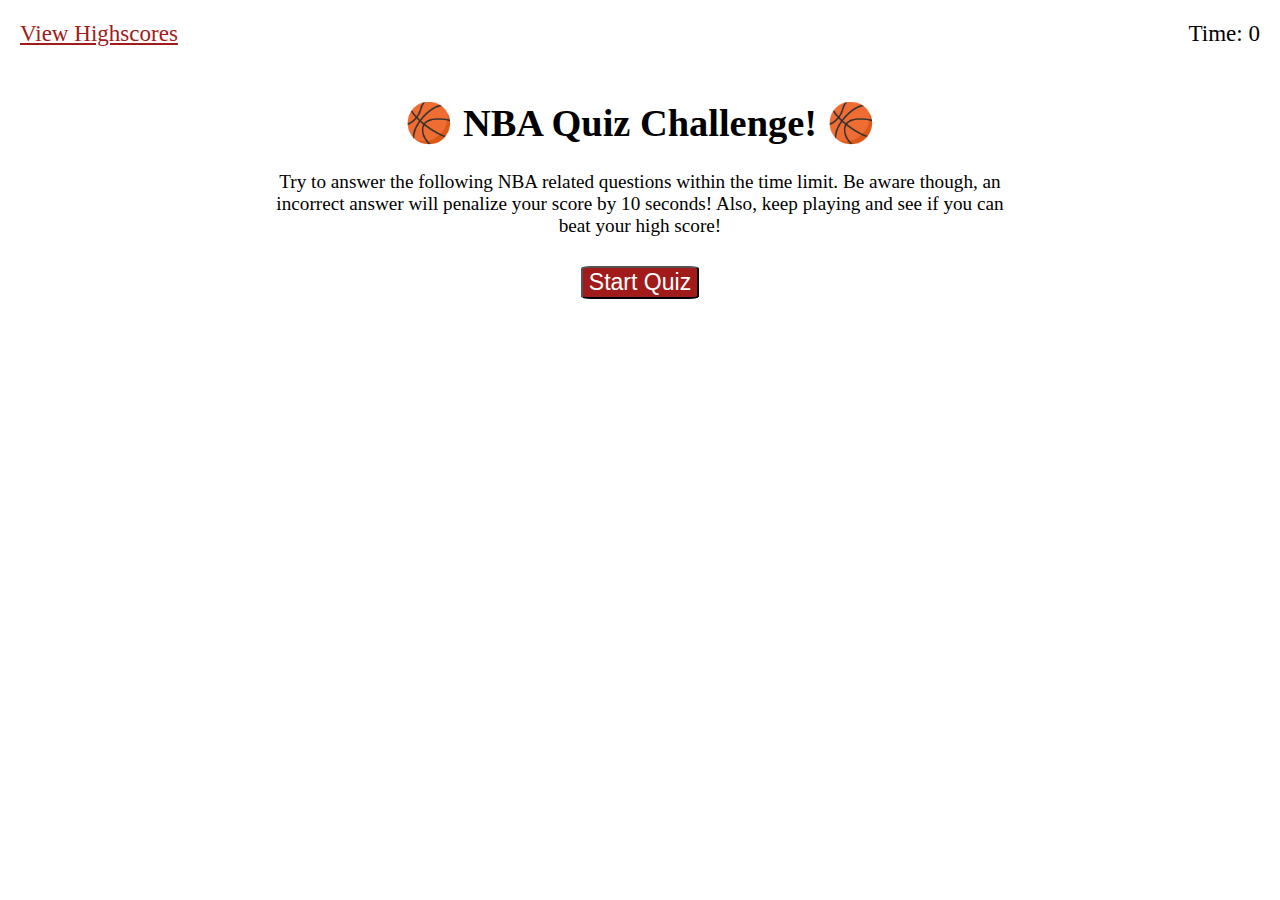
<file: index.html>
<!DOCTYPE html>
<html lang="en">
<head>
    <meta charset="UTF-8">
    <meta http-equiv="X-UA-Compatible" content="IE=edge">
    <meta name="viewport" content="width=device-width, initial-scale=1.0">
    <title>NBA Quiz Challenge</title>

    <!-- linked css -->
    <link rel="stylesheet" href="./Assets/style.css"/>

</head>

<body>
    <div class="scores">
        <a href="highscores.html">View Highscores</a>
    </div>

    <div class="timer">Time: 
        <span id="time">0</span>
    </div>

    <!-- wrapping header to organize page -->
    <header class="page-wrapper">
        <div class ="start" id="start-screen">
            <h1>🏀 NBA Quiz Challenge! 🏀</h1>
            <p>
                Try to answer the following NBA related questions within the time limit. 
                Be aware though, an incorrect answer will penalize your score by 10 seconds! 
                Also, keep playing and see if you can beat your high score!
            </p>

            <button id="start">Start Quiz</button>
        </div>

        <!-- hiding questions until called upon -->
        <div id="questions" class="hide">
            <h2 id="questions-title"></h2>
            <div id="choices" class="choices"></div>
        </div>
    </header>

    <!-- hiding end-screen until called upon -->
    <div id="end" class="hide">
        <h2>You Finished!</h2>
        <p>Your final score is <span id="final-score"></span>.</p>
        <p>
            Enter initials: <input type="text" id="initials" max="3"/>
            <button id="submit">Submit</button>
        </p>
    </div>
    <!-- hiding question feedback until called upon -->
    <div id="feedback" class="feedback hide"></div>

    <!-- linked both js pages -->
    <script src="JavaScript/questions.js"></script>
    <script src="JavaScript/logic.js"></script>
    
</body>

</html>
</file>
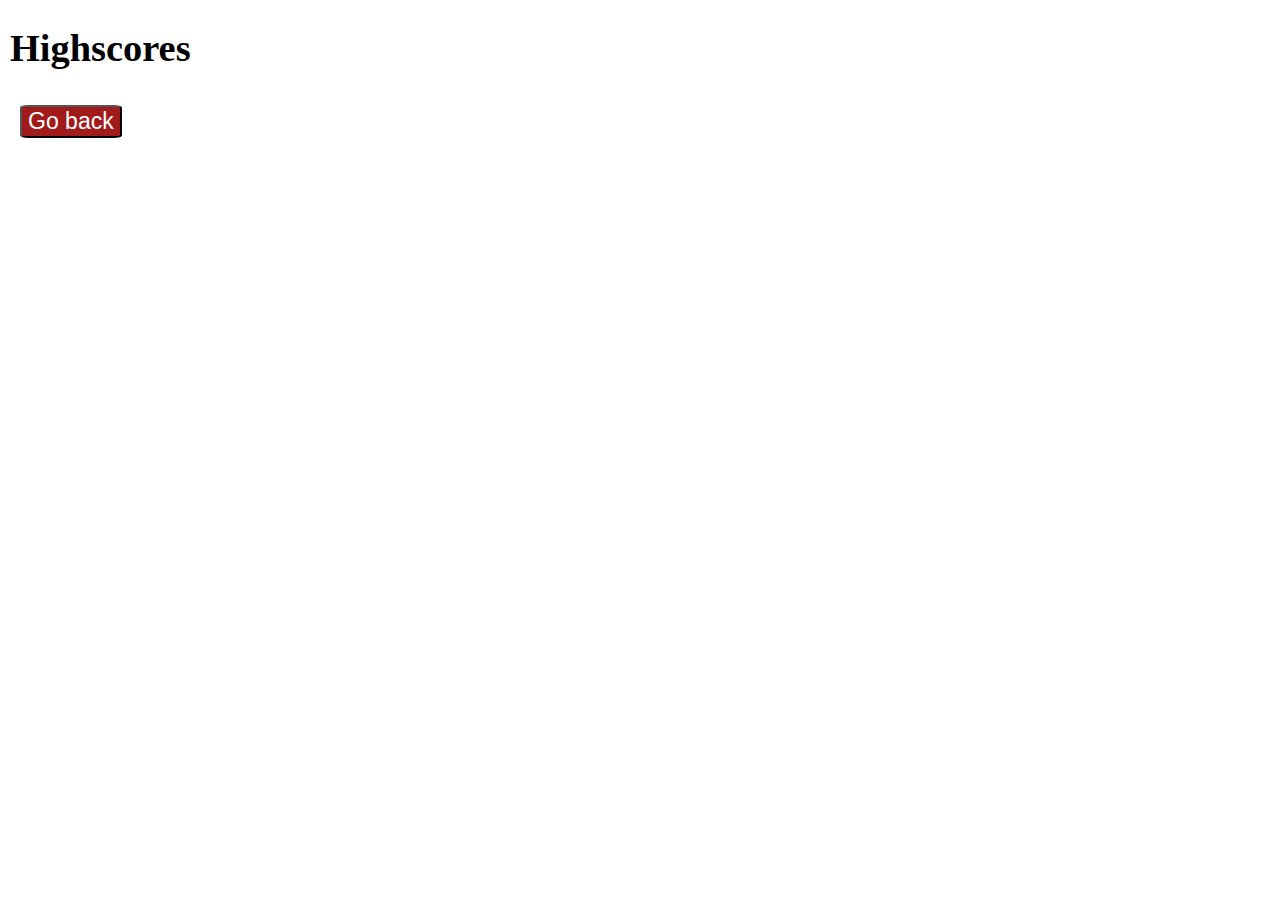
<file: highscores.html>
<!DOCTYPE html>
<html lang="en">
<head>
    <meta charset="UTF-8">
    <meta http-equiv="X-UA-Compatible" content="IE=edge">
    <meta name="viewport" content="width=device-width, initial-scale=1.0">
    <title>HighScores</title>
    <link rel="stylesheet" href="./Assets/style.css">
</head>
<body>
    <main class="scores-wrapper">
        <h1>Highscores</h1>
        <ol id="highscore-list"></ol>
        <a href="index.html"><button>Go back</button></a>
    </main>

    <script src="./JavaScript/logic.js"></script>
    
    
</body>
</html>
</file>
<file: Assets/style.css>
/* adding root color variable to call on */
:root {
    --addColor: rgb(161, 27, 27); 
}

/* placed scores and timer at top corners of page */
.scores {
    position: absolute;
    top: 20px;
    left: 20px;
    font-size: 120%;
}

.timer {
    font-size: 120%;
    position: absolute;
    top: 20px;
    right: 20px;
}

a {
    color: var(--addColor);
}

body {
    font-family: serif;
    font-size: larger;
    margin: 10px;
}

.page-wrapper {
    margin: 100px auto 40px auto;
    max-width: 750px;    
}

/* hiding any classes with "hide" */
.hide {
    display: none;
}

.start {
    text-align: center;
}

/* add CSS to all buttons */
button {
    display: inline;
    margin: 10px;
    font-size: 120%;
    background-color: var(--addColor);
    color: white;
    border-radius: 8%;
}
</file>
